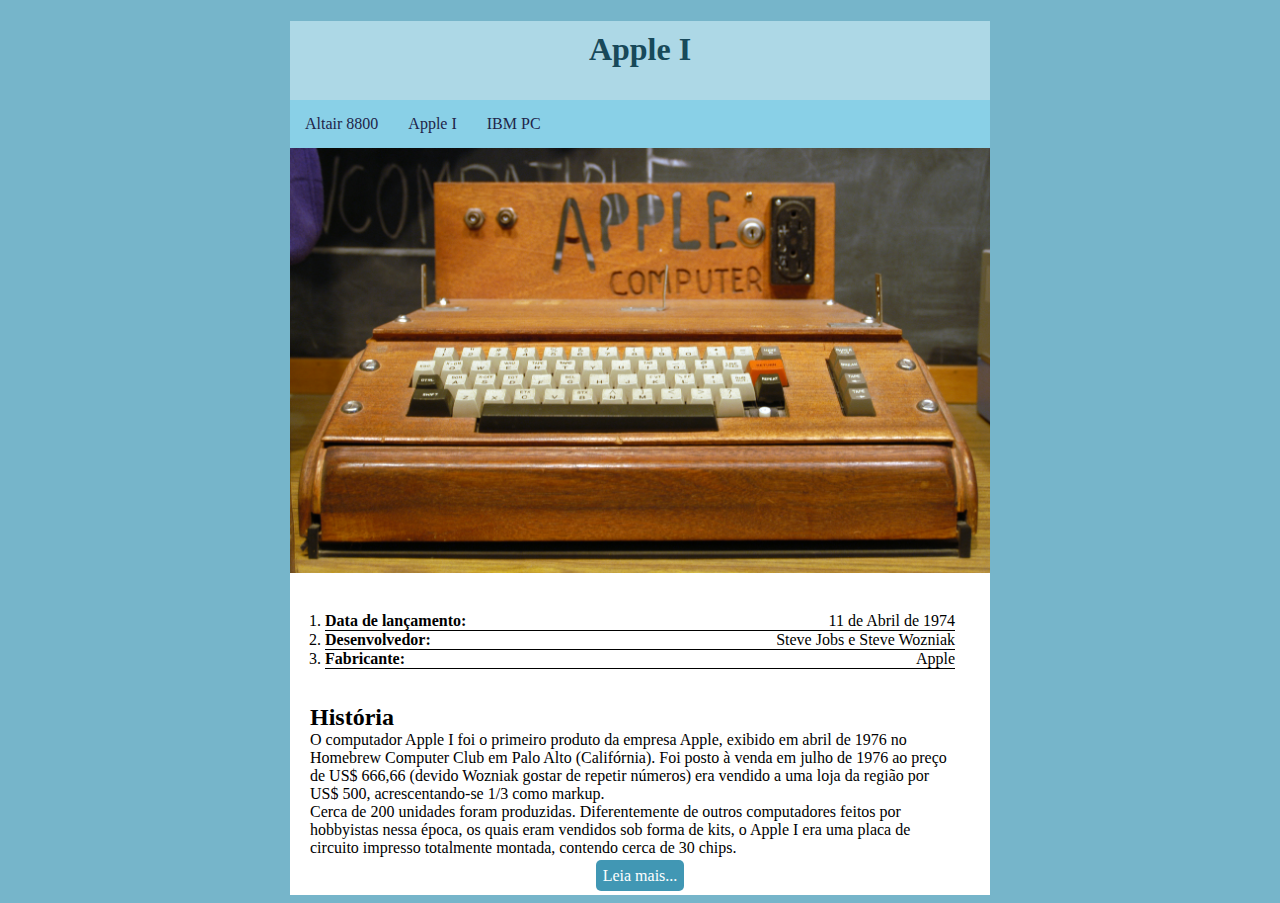
<file: desafio/index.html>
<!DOCTYPE html>
<html>
  <head>
    <title>1°s PC's</title>
    <meta charset="utf-8" />
    <link rel="stylesheet" href="css/style.css" />
  </head>

  <body>
    <main>
      <header>
        <h1>Apple I</h1>
        <nav>
          <ul id="menu">
            <li><a href="./altair.html">Altair 8800</a></li>
            <li><a href="./index.html">Apple I</a></li>
            <li><a href="./ibmpc.html">IBM PC</a></li>
          </ul>
        </nav>
      </header>

      <article>
        <img src="img/Apple_I.jpg"/>

        <ol>
          <li>
            <b>Data de lançamento:</b>
            <span>11 de Abril de 1974</span>
          </li>

          <li>
            <b>Desenvolvedor:</b>
            <span>Steve Jobs e Steve Wozniak</span>
          </li>

          <li>
            <b>Fabricante:</b>
            <span>Apple</span>
          </li>
        </ol>

        <h2>História</h2>
        <p>
          O computador Apple I foi o primeiro produto da empresa Apple, exibido
          em abril de 1976 no Homebrew Computer Club em Palo Alto (Califórnia).
          Foi posto à venda em julho de 1976 ao preço de US$ 666,66 (devido
          Wozniak gostar de repetir números) era vendido a uma loja da região
          por US$ 500, acrescentando-se 1/3 como markup.
        </p>

        <p>
          Cerca de 200 unidades foram produzidas. Diferentemente de outros
          computadores feitos por hobbyistas nessa época, os quais eram vendidos
          sob forma de kits, o Apple I era uma placa de circuito impresso
          totalmente montada, contendo cerca de 30 chips.
        </p>

        <section>
          <a
            href="https://pt.wikipedia.org/wiki/Apple_I"
            target="_blank"
            id="btt"
            >Leia mais...</a
          >
        </section>
      </article>

      <footer></footer>
    </main>
  </body>
</html>
</file>
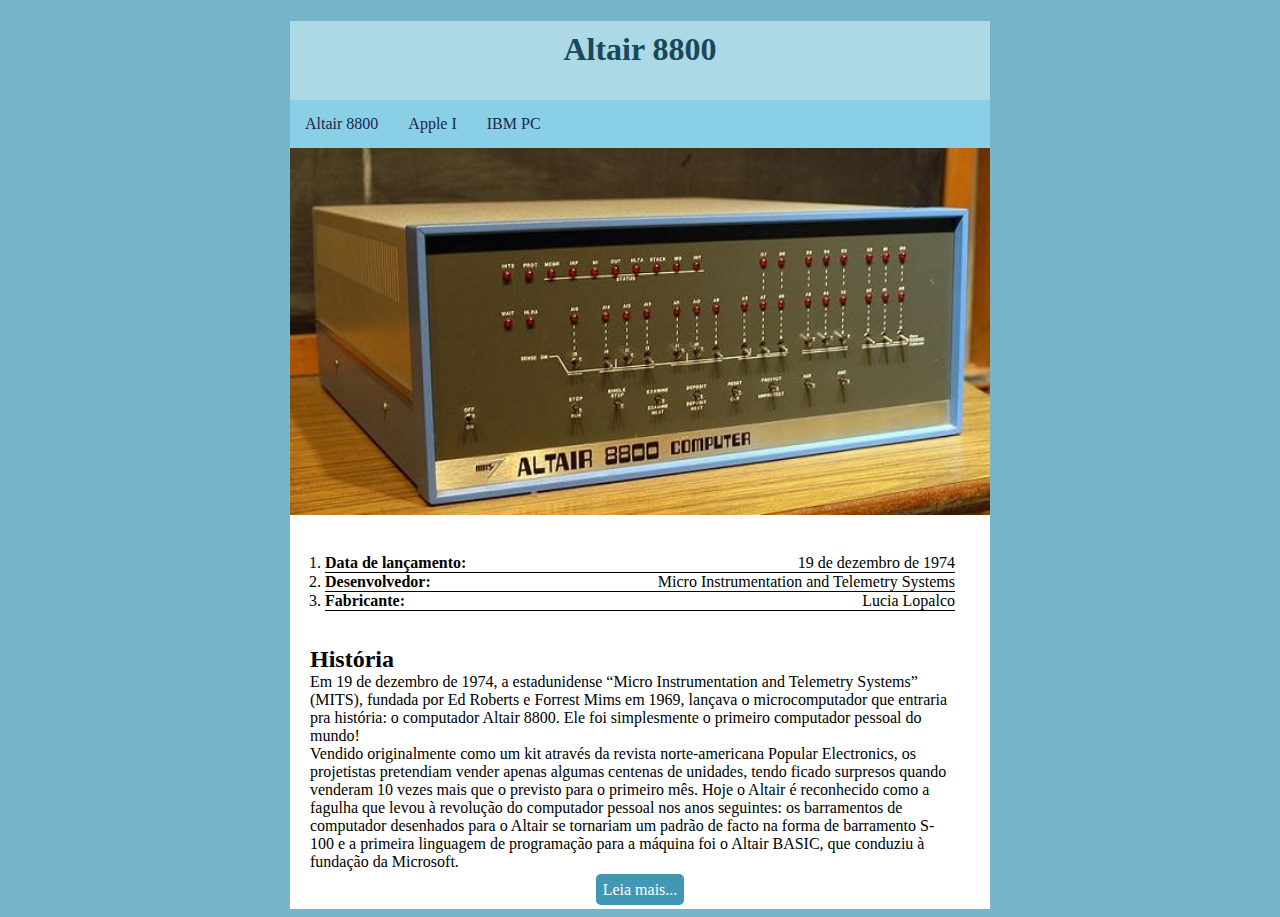
<file: desafio/altair.html>
<!DOCTYPE html>
<html>
  <head>
    <title>1°s PC's</title>
    <meta charset="utf-8" />
    <link rel="stylesheet" href="css/style.css" />
  </head>

  <body>
    <main>
      <header>
        <h1>Altair 8800</h1>
        <nav>
          <ul id="menu">
            <li><a href="./altair.html">Altair 8800</a></li>
            <li><a href="./index.html">Apple I</a></li>
            <li><a href="./ibmpc.html">IBM PC</a></li>
          </ul>
        </nav>
      </header>

      <article>
        <img src="./img/altair-8800.jpg"/>

        <ol>
          <li>
            <b>Data de lançamento:</b>
            <span>19 de dezembro de 1974</span>
          </li>

          <li>
            <b>Desenvolvedor:</b>
            <span>Micro Instrumentation and Telemetry Systems</span>
          </li>

          <li>
            <b>Fabricante:</b>
            <span>Lucia Lopalco</span>
          </li>
        </ol>

        <h2>História</h2>
        <p>
          Em 19 de dezembro de 1974, a estadunidense “Micro Instrumentation and Telemetry Systems” (MITS), fundada por Ed Roberts e Forrest Mims em 1969, lançava o microcomputador que entraria pra história: o computador Altair 8800. Ele foi simplesmente o primeiro computador pessoal do mundo!
        </p>

        <p>
          Vendido originalmente como um kit através da revista norte-americana Popular Electronics, os projetistas pretendiam vender apenas algumas centenas de unidades, tendo ficado surpresos quando venderam 10 vezes mais que o previsto para o primeiro mês. Hoje o Altair é reconhecido como a fagulha que levou à revolução do computador pessoal nos anos seguintes: os barramentos de computador desenhados para o Altair se tornariam um padrão de facto na forma de barramento S-100 e a primeira linguagem de programação para a máquina foi o Altair BASIC, que conduziu à fundação da Microsoft.
        </p>

        <section>
          <a
            href="https://pt.wikipedia.org/wiki/Altair_8800"
            target="_blank"
            id="btt"
            >Leia mais...</a
          >
        </section>
      </article>

      <footer></footer>
    </main>
  </body>
</html>
</file>
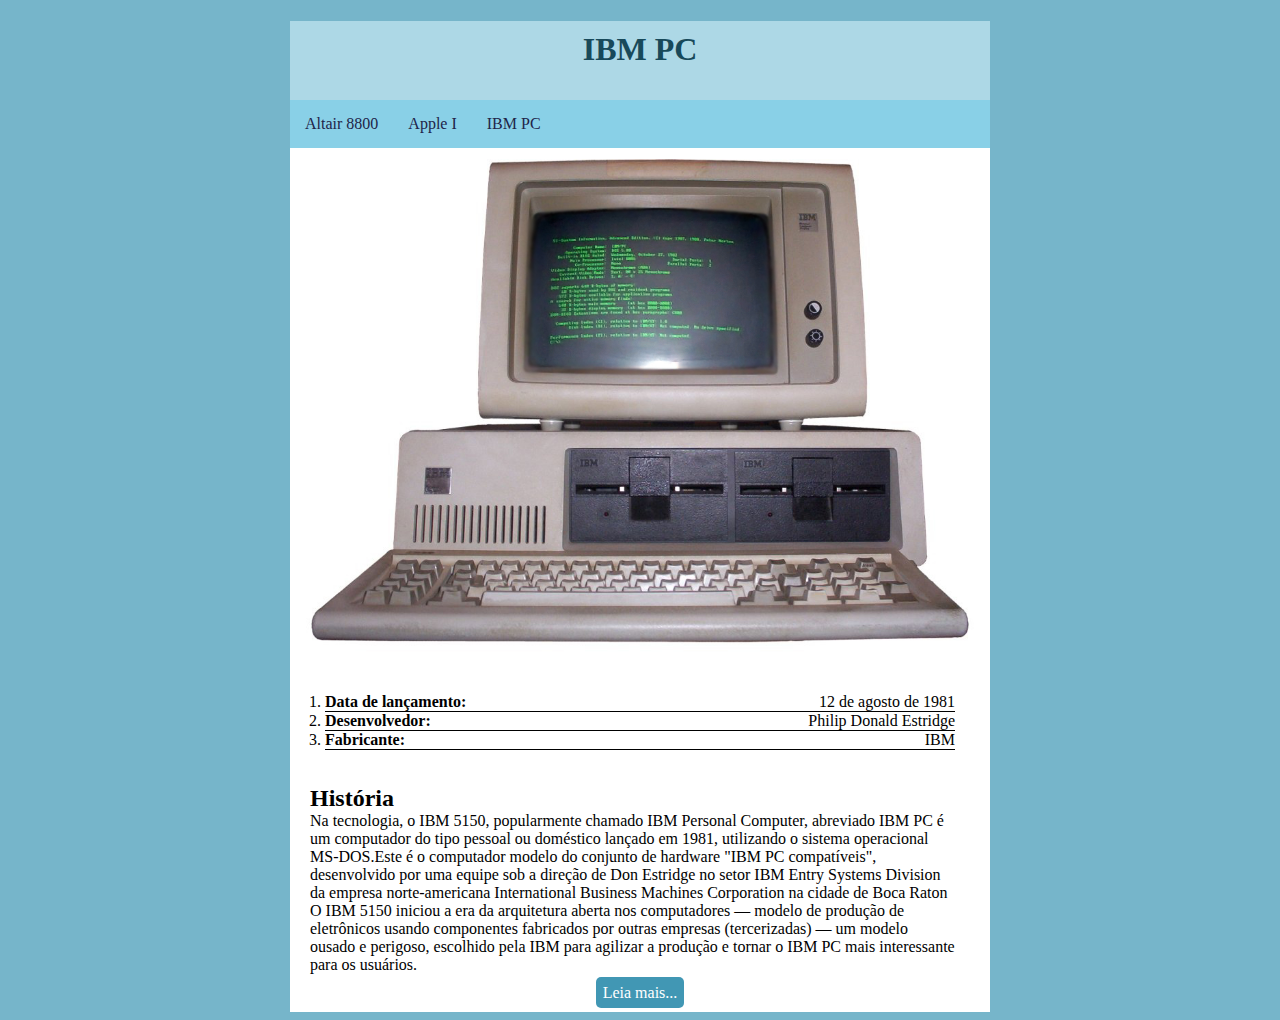
<file: desafio/ibmpc.html>
<!DOCTYPE html>
<html>
  <head>
    <title>1°s PC's</title>
    <meta charset="utf-8" />
    <link rel="stylesheet" href="css/style.css" />
  </head>

  <body>
    <main>
      <header>
        <h1>IBM PC</h1>
        <nav>
          <ul id="menu">
            <li><a href="./altair.html">Altair 8800</a></li>
            <li><a href="./index.html">Apple I</a></li>
            <li><a href="./ibmpc.html">IBM PC</a></li>
          </ul>
        </nav>
      </header>

      <article>
        <img src="./img/IBM_PC.jpg"/>

        <ol>
          <li>
            <b>Data de lançamento:</b>
            <span>12 de agosto de 1981</span>
          </li>

          <li>
            <b>Desenvolvedor:</b>
            <span>Philip Donald Estridge</span>
          </li>

          <li>
            <b>Fabricante:</b>
            <span>IBM</span>
          </li>
        </ol>

        <h2>História</h2>
        <p>
          Na tecnologia, o IBM 5150, popularmente chamado IBM Personal Computer, abreviado IBM PC é um computador do tipo pessoal ou doméstico lançado em 1981,  utilizando o sistema operacional MS-DOS.Este é o computador modelo do conjunto de hardware "IBM PC compatíveis", desenvolvido por uma equipe sob a direção de Don Estridge no setor IBM Entry Systems Division da empresa norte-americana International Business Machines Corporation na cidade de Boca Raton
        </p>

        <p>
          O IBM 5150 iniciou a era da arquitetura aberta nos computadores — modelo de produção de eletrônicos usando componentes fabricados por outras empresas (tercerizadas) — um modelo ousado e perigoso, escolhido pela IBM para agilizar a produção e tornar o IBM PC mais interessante para os usuários.
        </p>

        <section>
          <a
            href="https://pt.wikipedia.org/wiki/ibmpc"
            target="_blank"
            id="btt"
            >Leia mais...</a
          >
        </section>
      </article>

      <footer></footer>
    </main>
  </body>
</html>
</file>
<file: desafio/css/style.css>
body{
    background-color: #76b5ca;
}
main{
    width: 700px;
    margin: auto;
}
header{
    background-color: #add8e6;
    margin: auto;
}
header h1{
    text-align: center;
    color: #18495a;
    padding: 10px;
}
#menu{
    background-color: #89d0e7;
    list-style-type: none;
    padding: 0;
    margin: 0;
    overflow: hidden;
}
#menu li{
    float: left;
}
#menu li a{
    display: block;
    text-align: center;
    padding: 15px;
    text-decoration: none;
    color: #212449;
    transition: .5s;
}
#menu li a:hover{
    transition: .5s;
    background-color: #4a9ab4;
    color: #fff;
}
article{
    background-color: white;
    margin: auto;
}
ol{
    padding: 0;
    margin: 35px;
}
ol li span{
    float: right;
}
ol li{
    border-bottom: 1px solid black;
}
img{
    width: 100%;
}
h2, p{
    margin: auto 35px auto 20px;
}
section{
    text-align: center;
    padding: 10px;
}
#btt{
    text-decoration: none;
    background-color: #4197b4;
    color: #fff;
    border-radius: 5px;
    padding: 7px;
}
#btt:hover{
    transition: .5s;
    background-color: #174d5f;
}
footer{
    text-align: center;
    background-color: #add8e6;
    margin: auto;
}
</file>
